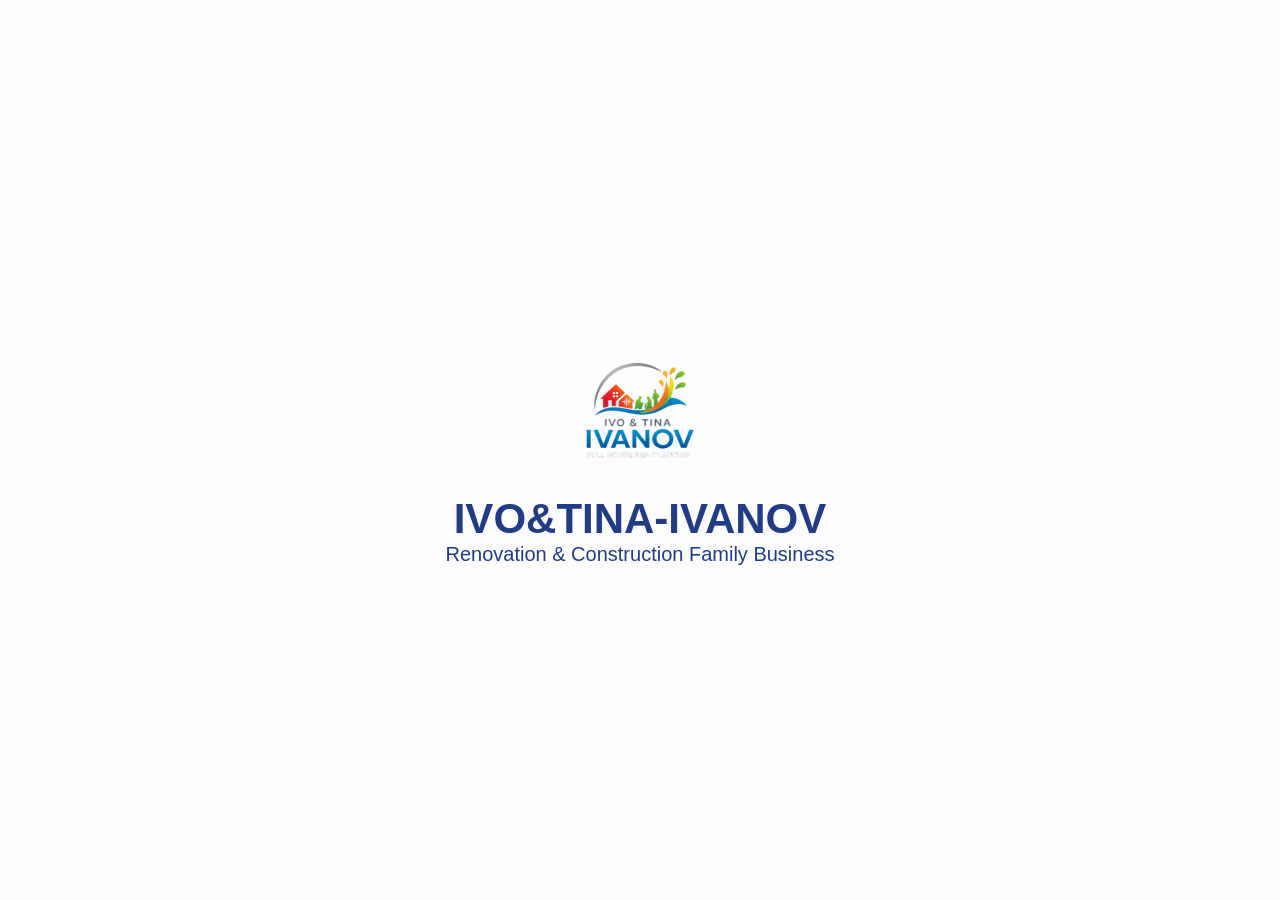
<file: index.html>
<!DOCTYPE html>
<html>
<head>
  <meta charset="UTF-8">
  <meta name="viewport" content="width=device-width", initial-scale="1.0">
  <meta name="description" content="This website belongs to IVO&TINA-IVANOV for renovation and construction">
  <meta name="author" content="Adetule Kehinde Emmanuel">

  <meta property="og:title" content="IVO&TINA-IVANOV: Renovation & Construction Family Business">
  <meta property="og:description" content="transforming spaces into beautiful environments through expert building services with top-notch construction and renovation services">
  <meta property="og:image" content="https://ivanov-frontend.vercel.app/images/IVANOV.jpeg">
  <meta property="og:image:alt" content="IVANOV description image">
  <meta property="og:url" content="https://ivanov-frontend.vercel.app">

  <meta name="twitter:title" content="IVO&TINA-IVANOV: Renovation & Construction Family Business"/>
  <meta name="twitter:description" content="transforming spaces into beautiful environments through expert building services with top-notch construction and renovation services"/>
  <meta name="twitter:image" content="https://ivanov-frontend.vercel.app/images/IVANOV.jpeg">
  <meta name="twitter:image:alt" content="IVANOV description image"/>
  <meta name="twitter:creator" content="Adetule Kehinde Emmanuel"/>
  

  <title>IVO&TINA-IVANOV: Renovation & Construction Family Business</title>
  <link rel="stylesheet" href="style.css">
  <link rel="icon" href="https://ivanov-frontend.vercel.app/images/logo.png" type="image/png">
  <link rel="preload" href="style.css" as="style">
  <link rel="preload" href="app.js" as="script">
  <link rel="prefetch" href="dashboard.html">
  <link rel="prefetch" href="about.html">
  <link rel="prefetch" href="login.html">
</head>

<body class="splash">
<img src="./images/logo.png" alt="company logo">
<h1>IVO&TINA-IVANOV</h1>
<p>Renovation & Construction Family Business</p>

<script>
  setTimeout(() => {
    if (!localStorage.getItem("user")) {
      window.location.href = "signup.html";
    } else {
      window.location.href = "login.html";
    }
  }, 2000); // 5 seconds
</script>

</body>
</html>
</file>
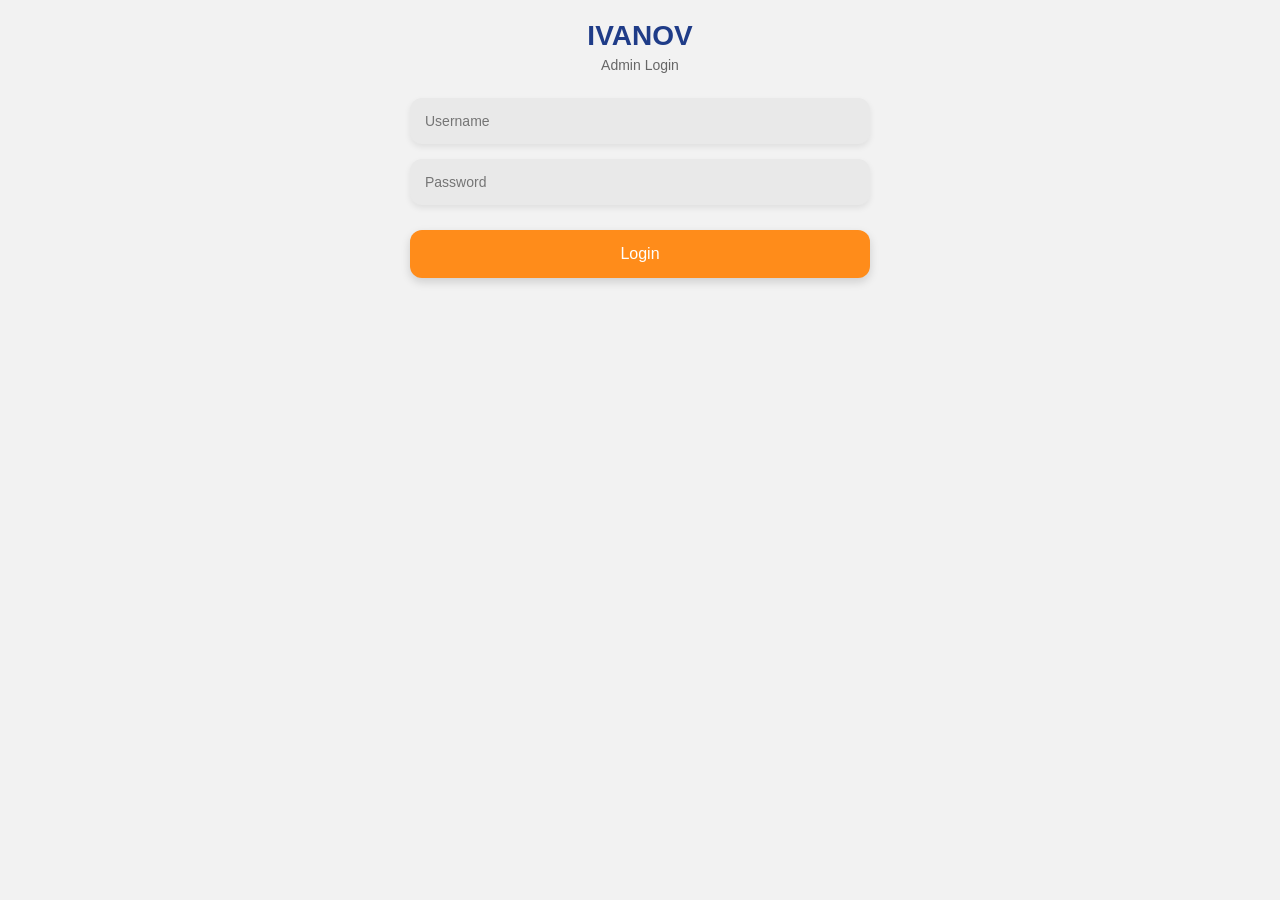
<file: admin-login.html>
<!DOCTYPE html>
<html>
<head>
  <meta charset="UTF-8">
  <meta name="viewport" content="width=device-width", initial-scale="1.0">
  <meta name="description" content="This website belongs to IVO&TINA-IVANOV for renovation and construction">
  <meta name="author" content="Adetule Kehinde">
 
  <meta property="og:title" content="IVO&TINA-IVANOV: Renovation & Construction Family Business">
  <meta property="og:description" content="transforming spaces into beautiful environments through expert building services with top-notch construction and renovation services"/>
  <meta property="og:image" content="images/IVANOV.jpeg"/>
  <meta property="og:image:alt" content="IVANOV description image"/>

  <meta name="twitter:title" content="IVO&TINA-IVANOV: Renovation & Construction Family Business"/>
  <meta name="twitter:description" content="transforming spaces into beautiful environments through expert building services with top-notch construction and renovation services"/>
  <meta name="twitter:image" content="https://ivanov-frontend.vercel.app/images/IVANOV.jpeg">
  <meta name="twitter:image:alt" content="IVANOV description image"/>
  <meta name="twitter:creator" content="Adetule Kehinde Emmanuel"/>
  <link rel="icon" href="logo.png" type="image/png">
  
  <title>Admin Login</title>
  <link rel="stylesheet" href="style.css">
</head>
<body>

<div class="container">
  <div class="logo">IVANOV</div>
  <div class="subtitle">Admin Login</div>

  <div class="input-group">
    <input type="text" id="adminUser" placeholder="Username">
  </div>

  <div class="input-group">
    <input type="password" id="adminPass" placeholder="Password">
  </div>

  <button class="btn" onclick="adminLogin()">Login</button>
</div>

<script src="admin-auth.js"></script>
</body>
</html>
</file>
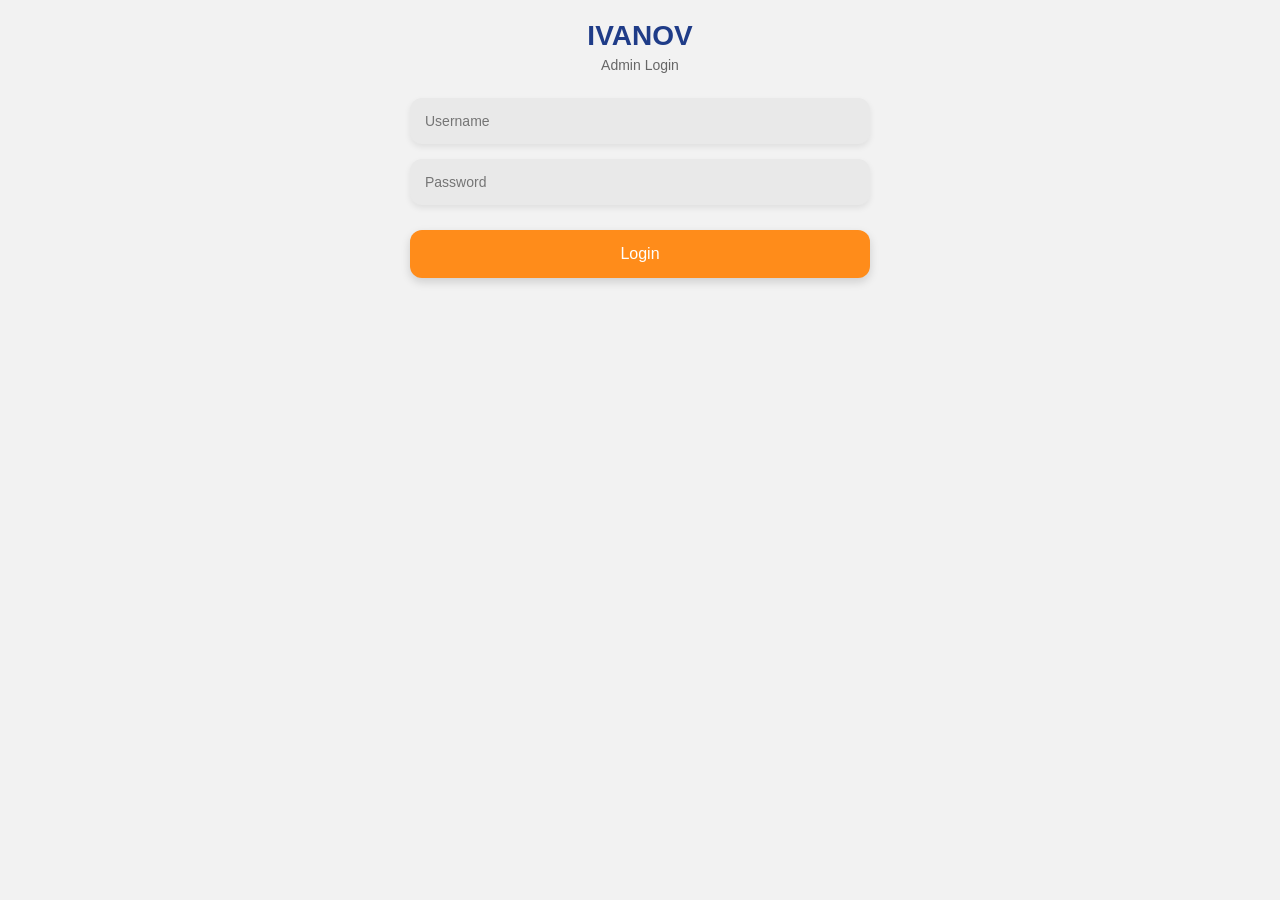
<file: admin.html>
<!DOCTYPE html>
<html>
<head>
  <meta charset="UTF-8">
  <meta name="viewport" content="width=device-width", initial-scale="1.0">
  <meta name="description" content="This website belongs to IVO&TINA-IVANOV for renovation and construction">
  <meta name="author" content="Adetule Kehinde">

  <meta property="og:title" content="IVO&TINA-IVANOV: Renovation & Construction Family Business">
  <meta property="og:description" content="transforming spaces into beautiful environments through expert building services with top-notch construction and renovation services"/>
  <meta property="og:image" content="images/IVANOV.jpeg"/>
  <meta property="og:image:alt" content="IVANOV description image"/>

  <meta name="twitter:title" content="IVO&TINA-IVANOV: Renovation & Construction Family Business"/>
  <meta name="twitter:description" content="transforming spaces into beautiful environments through expert building services with top-notch construction and renovation services"/>
  <meta name="twitter:image" content="images/IVANOV.jpeg">
  <meta name="twitter:image:alt" content="IVANOV description image"/>
  <meta name="twitter:creator" content="Adetule Kehinde Emmanuel"/>
  <link rel="icon" href="logo.png" type="image/png">
  
  <title>Admin Dashboard</title>
  <link rel="stylesheet" href="style.css">
</head>
<body class="dashboard">

<script>
const adminToken = localStorage.getItem("adminToken");

if (!adminToken) {
  window.location.href = "admin-login.html";
}

fetch('https://ivanov-project-production.up.railway.app/user-profile', {
  headers: {
    Authorization: "Bearer " + adminToken
  }
})
.then(res => res.json())
.then(data => {

  if (data.role !== "admin") {

    localStorage.removeItem("adminToken");

    window.location.href = "admin-login.html";
  }
})
.catch(() => {
  localStorage.removeItem("adminToken");
  window.location.href = "admin-login.html";
});
</script>

<h2>Admin - Service Requests</h2>

<button class="btn" onclick="adminLogout()">Logout</button>

<div class="table-container">
  <table id="requestTable">
    <thead>
      <tr>
        <th>Name</th>
        <th>Email</th>
        <th>Phone</th>
        <th>Address</th>
        <th>Budget</th>
        <th>Service</th>
      </tr>
    </thead>
    <tbody></tbody>
  </table>
</div>

<script src="admin.js"></script>
</body>
</html>
</file>
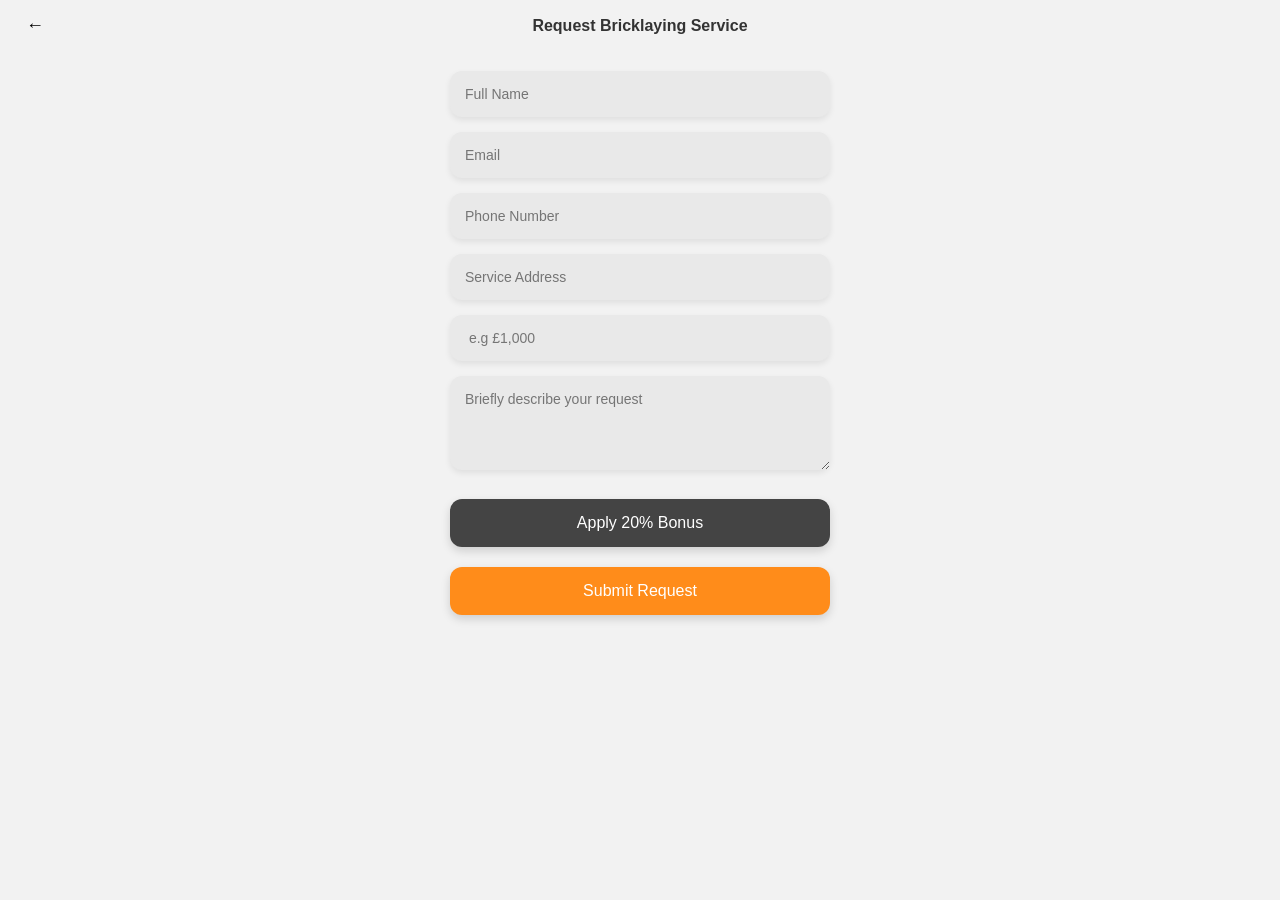
<file: bricklaying.html>
<!DOCTYPE html>
<html>
<head>
  <meta charset="UTF-8">
  <meta name="viewport" content="width=device-width, initial-scale=1.0">

  <meta name="description" content="IVANOV Renovation & Construction">
  <meta name="author" content="Adetule Kehinde">

  <title>Request Bricklaying Service</title>

  <link rel="stylesheet" href="style.css">

  <!-- Google Ads -->
  <script async src="https://pagead2.googlesyndication.com/pagead/js/adsbygoogle.js?client=ca-pub-9795859590747223"
     crossorigin="anonymous"></script>
</head>

<body class="service-page">

  <!-- TOP BAR -->
  <div class="service-nav">
    <button class="back-btn" onclick="go('dashboard.html')">←</button>
    <h3>Request Bricklaying Service</h3>
  </div>

  <!-- FORM AREA -->
  <div class="service-wrapper">

    <input type="text" id="name" placeholder="Full Name">
    <input type="email" id="email" placeholder="Email">
    <input type="text" id="phone" placeholder="Phone Number">
    <input type="text" id="address" placeholder="Service Address">
    <input type="text" id="budget" placeholder=" e.g £1,000">
    <textarea id="description" placeholder="Briefly describe your request" rows="4"></textarea>

    <!-- BONUS BUTTON -->
    <button id="bonusBtn" class="btn" onclick="applyBonus()">
      Apply 20% Bonus
    </button>
<script>
  if (localStorage.getItem("bonusUsed") === "true") {
    document.getElementById("bonusBtn").disabled = true;
  }
</script>


    <!-- SUBMIT -->
    <button id="submitBtn" class="btn" onclick="submitRequest('Bricklaying',event)">
  Submit Request
</button>

    <!-- ADS -->
    <div class="ad-container">
      <ins class="adsbygoogle"
           style="display:block"
           data-ad-client="ca-pub-9795859590747223"
           data-ad-slot="1644034594"
           data-ad-format="auto"
           data-full-width-responsive="true"></ins>
    </div>

  </div>

  <script>
    (adsbygoogle = window.adsbygoogle || []).push({});
  </script>

  <script src="app.js"></script>
</body>
</html>
</file>
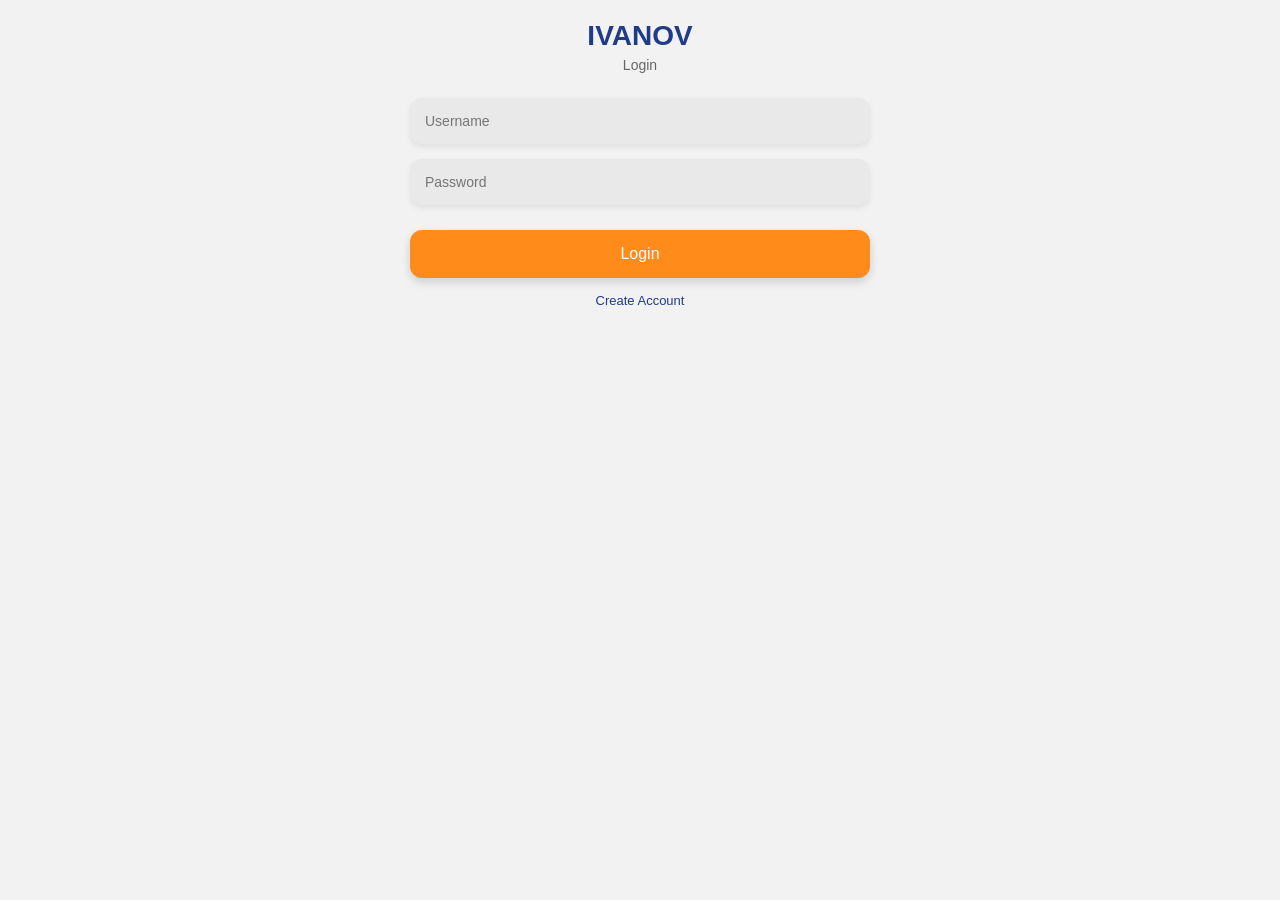
<file: dashboard.html>
<!DOCTYPE html>
<html>
<head>
  <meta charset="UTF-8">
  <meta name="viewport" content="width=device-width, initial-scale=1.0">
  <meta name="description" content="This website belongs to IVO&TINA-IVANOV for renovation and construction">
  <meta name="author" content="Adetule Kehinde">
  
  <meta property="og:title" content="IVO&TINA-IVANOV: Renovation & Construction Family Business">
  <meta property="og:description" content="transforming spaces into beautiful environments through expert building services with top-notch construction and renovation services"/>
  <meta property="og:image" content="https://ivanov-frontend.vercel.app/images/IVANOV.jpeg"/>
  <meta property="og:image:alt" content="IVANOV description image"/>

  <meta name="twitter:title" content="IVO&TINA-IVANOV: Renovation & Construction Family Business"/>
  <meta name="twitter:description" content="transforming spaces into beautiful environments through expert building services with top-notch construction and renovation services"/>
  <meta name="twitter:image" content="https://ivanov-frontend.vercel.app/images/IVANOV.jpeg">
  <meta name="twitter:image:alt" content="IVANOV description image"/>
  <meta name="twitter:creator" content="Adetule Kehinde Emmanuel"/>
  <link rel="icon" href="logo.png" type="image/png">
  
  <title>Dashboard</title>
  <link rel="preconnect" href="https://ivanov-project-production.up.railway.app">
  <link rel="stylesheet" href="style.css">
<link href="https://fonts.googleapis.com/css2?family=Poppins:wght@300;400;600&display=swap" rel="stylesheet">
  <!-- Font Awesome -->
  <link rel="stylesheet" href="https://cdnjs.cloudflare.com/ajax/libs/font-awesome/6.5.0/css/all.min.css">
</head>

<body class="dashboard">

<div class="nav">
  <span>Welcome</span>
  <div>
    <a href="about.html">About</a>
    <a onclick="logout()">Logout</a>
  </div>
</div>

<h2>IVANOV Services</h2>
<div class="dashboard-content">
<div class="grid">
  <div class="card" onclick="go('flooring.html')"><i class="fa-solid fa-layer-group"></i><p>Flooring</p></div>
  <div class="card" onclick="go('painting.html')"><i class="fa-solid fa-paint-roller"></i><p>Painting</p></div>
  <div class="card" onclick="go('house_extension.html')"><i class="fa-solid fa-house"></i><p>House Extension</p></div>
  <div class="card" onclick="go('electricity.html')"><i class="fa-solid fa-bolt"></i><p>Electricity</p></div>
  <div class="card" onclick="go('plumbing.html')"><i class="fa-solid fa-faucet"></i><p>Plumbing</p></div>
  <div class="card" onclick="go('roofing.html')"><i class="fa-solid fa-house-chimney"></i><p>Roofing</p></div>
  <div class="card" onclick="go('kitchen_bathroom.html')"><i class="fa-solid fa-sink"></i><p>Kitchen/Bathroom</p></div>
  <div class="card" onclick="go('bricklaying.html')"><i class="fa-solid fa-trowel-bricks"></i><p>Bricklaying</p></div>
  <div class="card" onclick="go('about.html')"><i class="fa-solid fa-circle-info"></i><p>About</p></div>
</div>

<div class="intro">
  <h2>IVO&TINA FULL HOUSE RENOVATIONS MANCHESTER</h2>

  <p>
    Via our app, you can make a renovation request, we would receive it and you'll receive a call in the next 4–8 hours.
    Our service covers all cities around Manchester, London, Birmingham, Liverpool and all around UK.
  </p>

  <a href="https://www.flickr.com/photos/203053607@N02/" target="_blank" class="reviews-link">
    SEE REVIEWS
  </a>
</div>

<div class="slider">
  <div class="slide-track">
    
    <img src="images/image1.jpeg">
    <img src="images/image2.jpeg">
    <img src="images/image3.jpeg">
    <img src="images/image4.jpeg">
    <img src="images/image5.jpeg">
    <img src="images/image6.jpeg">
    <img src="images/image7.jpeg">
    <img src="images/image8.jpeg">
    <img src="images/image9.jpeg">
    <img src="images/image10.jpeg">
    <img src="images/image11.jpeg">
    <img src="images/image12.jpeg">
    <img src="images/image13.jpeg">
    <img src="images/image14.jpeg">
    <img src="images/image15.jpeg">
    <img src="images/image16.jpeg">
    <img src="images/image17.jpeg">
    <img src="images/image18.jpeg">
    <img src="images/image19.jpeg">
    <img src="images/image20.jpeg">
    <img src="images/image21.jpeg">
    <img src="images/image22.jpeg">
    <img src="images/image23.jpeg">
    <img src="images/image1.jpeg">
    <img src="images/image2.jpeg">
    <img src="images/image3.jpeg">
    <img src="images/image4.jpeg">
    <img src="images/image5.jpeg">
    <img src="images/image6.jpeg">
    <img src="images/image7.jpeg">
    <img src="images/image8.jpeg">
    <img src="images/image9.jpeg">
    <img src="images/image10.jpeg">
    <img src="images/image11.jpeg">
    <img src="images/image12.jpeg">
    <img src="images/image13.jpeg">
    <img src="images/image14.jpeg">
    <img src="images/image15.jpeg">
    <img src="images/image16.jpeg">
    <img src="images/image17.jpeg">
    <img src="images/image18.jpeg">
    <img src="images/image19.jpeg">
    <img src="images/image20.jpeg">
    <img src="images/image21.jpeg">
    <img src="images/image22.jpeg">
    <img src="images/image23.jpeg">
    <img src="images/image1.jpeg">
    <img src="images/image2.jpeg">
    <img src="images/image3.jpeg">
    <img src="images/image4.jpeg">
    <img src="images/image5.jpeg">
    <img src="images/image6.jpeg">
    <img src="images/image7.jpeg">
    <img src="images/image8.jpeg">
    <img src="images/image9.jpeg">
    <img src="images/image10.jpeg">
  </div>
</div>

<div class="courtesy">
  <p>Courtesy:</p>
  <a href="mailto:lightwebglobalassembly@gmail.com" class="courtesy-btn">
    Lightweb Global
  </a>
</div>

<script src="app.js"></script>

<script>
  const token = localStorage.getItem("token");

  if (!token) {
    window.location.href = "login.html";
  }
</script>
</body>
</html>
</file>
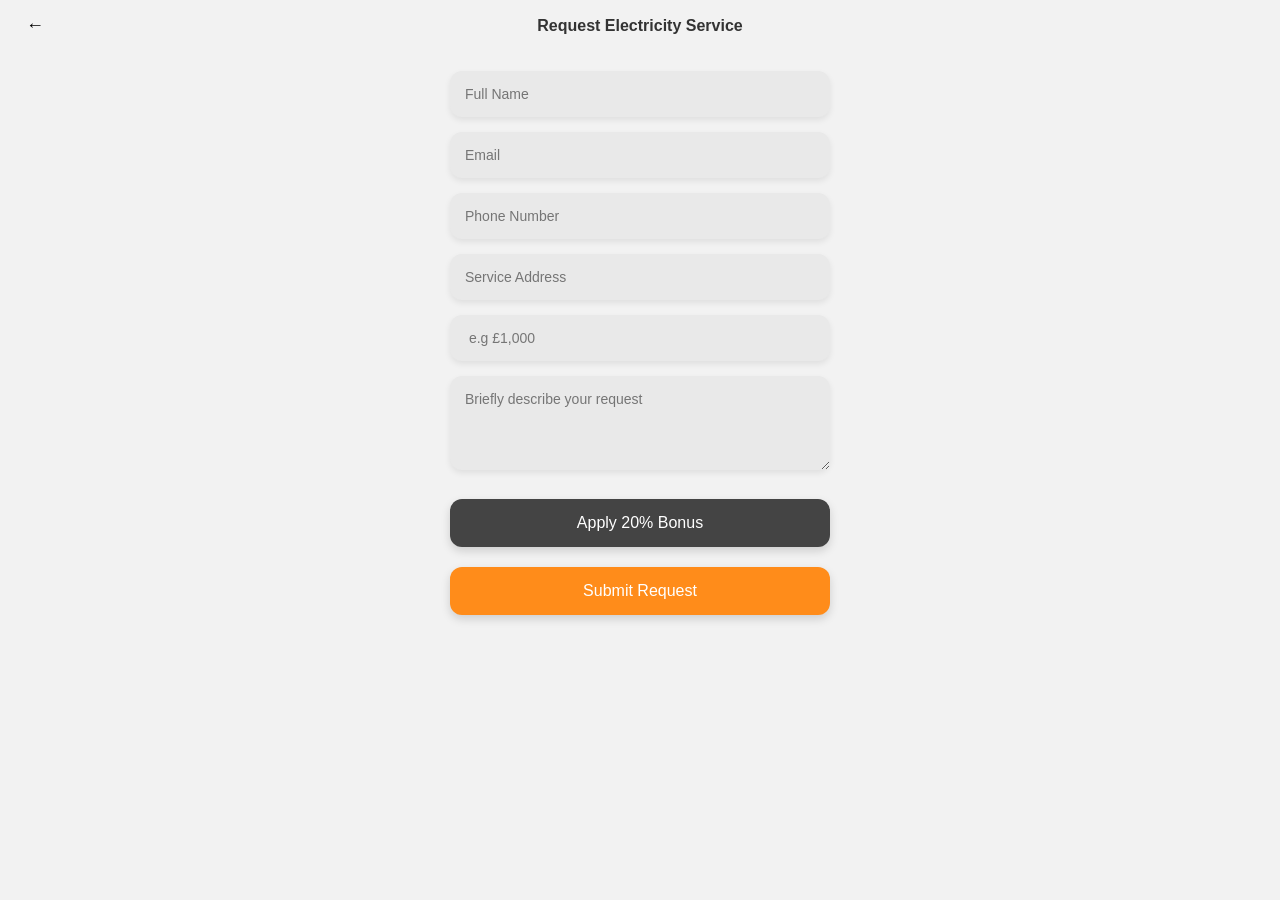
<file: electricity.html>
<!DOCTYPE html>
<html>
<head>
  <meta charset="UTF-8">
  <meta name="viewport" content="width=device-width, initial-scale=1.0">
  <meta property="og:title" content="IVO&TINA-IVANOV: Renovation & Construction Family Business">
  <meta property="og:description" content="transforming spaces into beautiful environments through expert building services with top-notch construction and renovation services"/>
  <meta property="og:image" content="https://ivanov-frontend.vercel.app/images/IVANOV.jpeg"/>
  <meta property="og:image:alt" content="IVANOV description image"/>
  <meta name="description" content="IVANOV Renovation & Construction">
  <meta name="author" content="Adetule Kehinde">

  <title>Request Electricity Service</title>
  <link rel="icon" href="https://ivanov-frontend.vercel.app/images/logo.png" type="image/png">
  <link rel="stylesheet" href="style.css">
  <link rel="preconnect" href="https://ivanov-project-production.up.railway.app">
  <!-- Google Ads -->
  <script async src="https://pagead2.googlesyndication.com/pagead/js/adsbygoogle.js?client=ca-pub-9795859590747223"
     crossorigin="anonymous"></script>
</head>

<body class="service-page">

  <!-- TOP BAR -->
  <div class="service-nav">
    <button class="back-btn" onclick="go('dashboard.html')">←</button>
    <h3>Request Electricity Service</h3>
  </div>

  <!-- FORM AREA -->
  <div class="service-wrapper">

    <input type="text" id="name" placeholder="Full Name">
    <input type="email" id="email" placeholder="Email">
    <input type="text" id="phone" placeholder="Phone Number">
    <input type="text" id="address" placeholder="Service Address">
    <input type="text" id="budget" placeholder=" e.g £1,000">
    <textarea id="description" placeholder="Briefly describe your request" rows="4"></textarea>

    <!-- BONUS BUTTON -->
    <button id="bonusBtn" class="btn" onclick="applyBonus()">
      Apply 20% Bonus
    </button>
<script>
  if (localStorage.getItem("bonusUsed") === "true") {
    document.getElementById("bonusBtn").disabled = true;
  }
</script>


    <!-- SUBMIT -->
    <button id="submitBtn" class="btn" onclick="submitRequest('Electricity', event)">
  Submit Request
</button>

    <!-- ADS -->
    <div class="ad-container">
      <ins class="adsbygoogle"
           style="display:block"
           data-ad-client="ca-pub-9795859590747223"
           data-ad-slot="1644034594"
           data-ad-format="auto"
           data-full-width-responsive="true"></ins>
    </div>

  </div>

  <script>
    (adsbygoogle = window.adsbygoogle || []).push({});
  </script>

  <script src="app.js"></script>
</body>
</html>
</file>
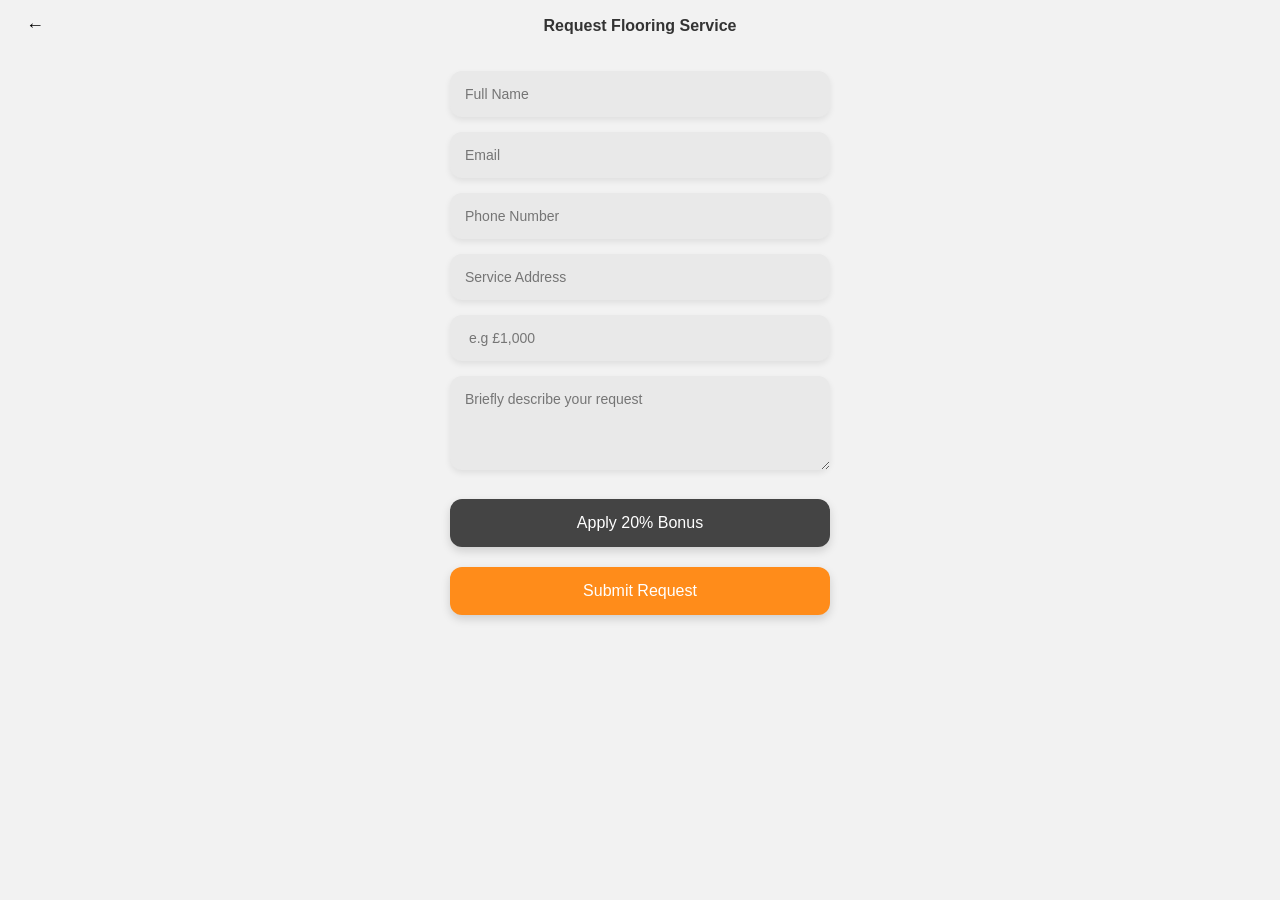
<file: flooring.html>
<!DOCTYPE html>
<html>
<head>
  <meta charset="UTF-8">
  <meta name="viewport" content="width=device-width, initial-scale=1.0">
  <meta property="og:title" content="IVO&TINA-IVANOV: Renovation & Construction Family Business">
  <meta property="og:description" content="transforming spaces into beautiful environments through expert building services with top-notch construction and renovation services"/>
  <meta property="og:image" content="https://ivanov-frontend.vercel.app/images/IVANOV.jpeg"/>
  <meta property="og:image:alt" content="IVANOV description image"/>
  <meta name="description" content="IVANOV Renovation & Construction">
  <meta name="author" content="Adetule Kehinde">

  <title>Request Flooring Service</title>
  <link rel="icon" href="https://ivanov-frontend.vercel.app/images/logo.png" type="image/png">
  <link rel="stylesheet" href="style.css">
  <link rel="preconnect" href="https://ivanov-project-production.up.railway.app">
  <!-- Google Ads -->
  <script async src="https://pagead2.googlesyndication.com/pagead/js/adsbygoogle.js?client=ca-pub-9795859590747223"
     crossorigin="anonymous"></script>
</head>

<body class="service-page">

  <!-- TOP BAR -->
  <div class="service-nav">
    <button class="back-btn" onclick="go('dashboard.html')">←</button>
    <h3>Request Flooring Service</h3>
  </div>

  <!-- FORM AREA -->
  <div class="service-wrapper">

    <input type="text" id="name" placeholder="Full Name">
    <input type="email" id="email" placeholder="Email">
    <input type="text" id="phone" placeholder="Phone Number">
    <input type="text" id="address" placeholder="Service Address">
    <input type="text" id="budget" placeholder=" e.g £1,000">
    <textarea id="description" placeholder="Briefly describe your request" rows="4"></textarea>

    <!-- BONUS BUTTON -->
    <button id="bonusBtn" class="btn" onclick="applyBonus()">
      Apply 20% Bonus
    </button>
<script>
  if (localStorage.getItem("bonusUsed") === "true") {
    document.getElementById("bonusBtn").disabled = true;
  }
</script>


    <!-- SUBMIT -->
    <button id="submitBtn" class="btn" onclick="submitRequest('Flooring', event)">
  Submit Request
</button>

    <!-- ADS -->
    <div class="ad-container">
      <ins class="adsbygoogle"
           style="display:block"
           data-ad-client="ca-pub-9795859590747223"
           data-ad-slot="1644034594"
           data-ad-format="auto"
           data-full-width-responsive="true"></ins>
    </div>

  </div>

  <script>
    (adsbygoogle = window.adsbygoogle || []).push({});
  </script>

  <script src="app.js"></script>
</body>
</html>
</file>
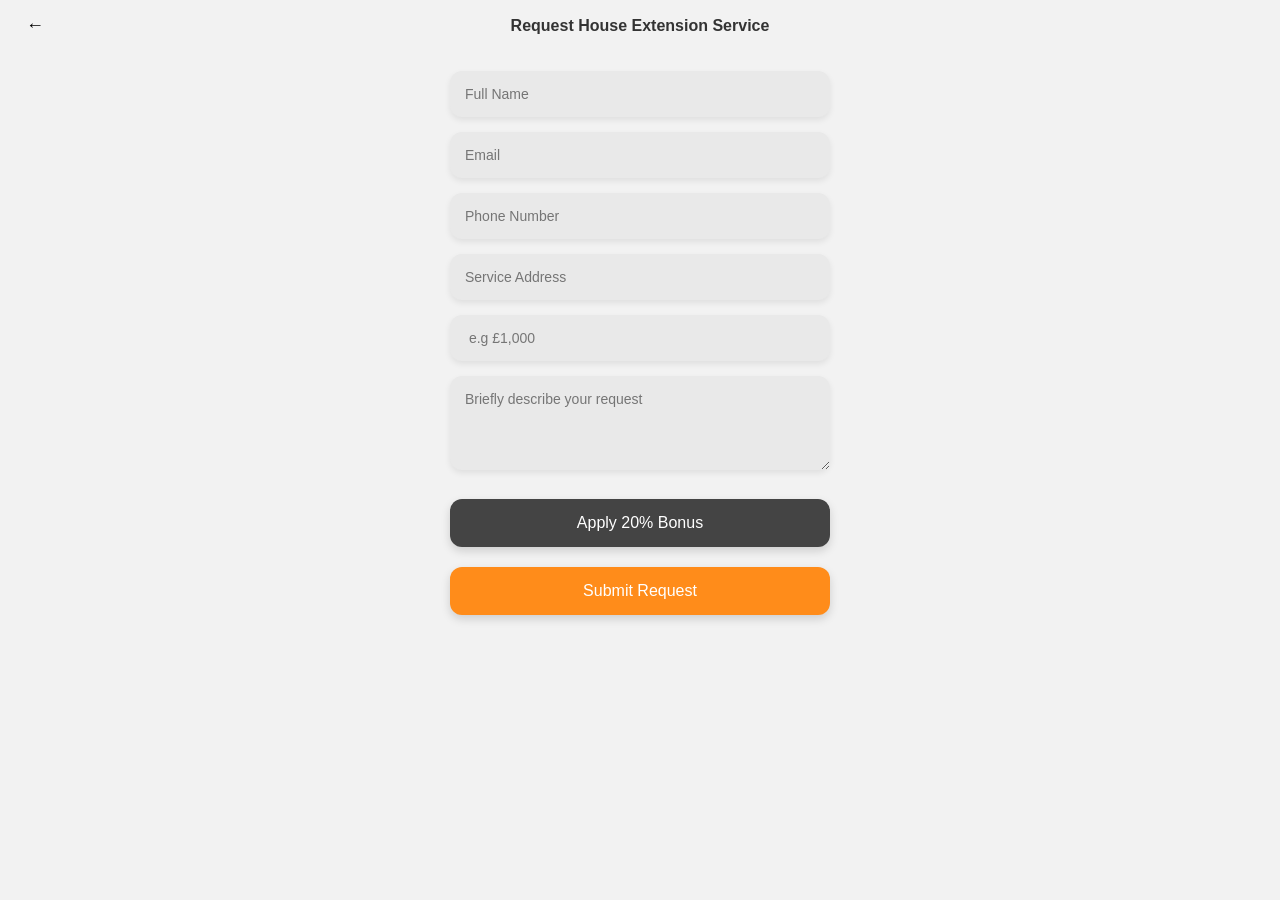
<file: house_extension.html>
<!DOCTYPE html>
<html>
<head>
  <meta charset="UTF-8">
  <meta name="viewport" content="width=device-width, initial-scale=1.0">
  <meta name="description" content="IVANOV Renovation & Construction">
  <meta name="author" content="Adetule Kehinde">
  
  <meta property="og:title" content="IVO&TINA-IVANOV: Renovation & Construction Family Business">
  <meta property="og:description" content="transforming spaces into beautiful environments through expert building services with top-notch construction and renovation services"/>
  <meta property="og:image" content="https://ivanov-frontend.vercel.app/images/IVANOV.jpeg"/>
  <meta property="og:image:alt" content="IVANOV description image"/>

  

  <title>Request Plumbing Service</title>
  <link rel="icon" href="https://ivanov-frontend.vercel.app/images/logo.png" type="image/png">
  <link rel="stylesheet" href="style.css">
  <link rel="preconnect" href="https://ivanov-project-production.up.railway.app">

  <!-- Google Ads -->
  <script async src="https://pagead2.googlesyndication.com/pagead/js/adsbygoogle.js?client=ca-pub-9795859590747223"
     crossorigin="anonymous"></script>
</head>

<body class="service-page">

  <!-- TOP BAR -->
  <div class="service-nav">
    <button class="back-btn" onclick="go('dashboard.html')">←</button>
    <h3>Request House Extension Service</h3>
  </div>

  <!-- FORM AREA -->
  <div class="service-wrapper">

    <input type="text" id="name" placeholder="Full Name">
    <input type="email" id="email" placeholder="Email">
    <input type="text" id="phone" placeholder="Phone Number">
    <input type="text" id="address" placeholder="Service Address">
    <input type="text" id="budget" placeholder=" e.g £1,000">
    <textarea id="description" placeholder="Briefly describe your request" rows="4"></textarea>

    <!-- BONUS BUTTON -->
    <button id="bonusBtn" class="btn" onclick="applyBonus()">
      Apply 20% Bonus
    </button>
<script>
  if (localStorage.getItem("bonusUsed") === "true") {
    document.getElementById("bonusBtn").disabled = true;
  }
</script>



    <!-- SUBMIT -->
    <button id="submitBtn" class="btn" onclick="submitRequest('house_extension', event)">
  Submit Request
</button>

    <!-- ADS -->
    <div class="ad-container">
      <ins class="adsbygoogle"
           style="display:block"
           data-ad-client="ca-pub-9795859590747223"
           data-ad-slot="1644034594"
           data-ad-format="auto"
           data-full-width-responsive="true"></ins>
    </div>

  </div>

  <script>
    (adsbygoogle = window.adsbygoogle || []).push({});
  </script>

  <script src="app.js"></script>
</body>
</html>
</file>
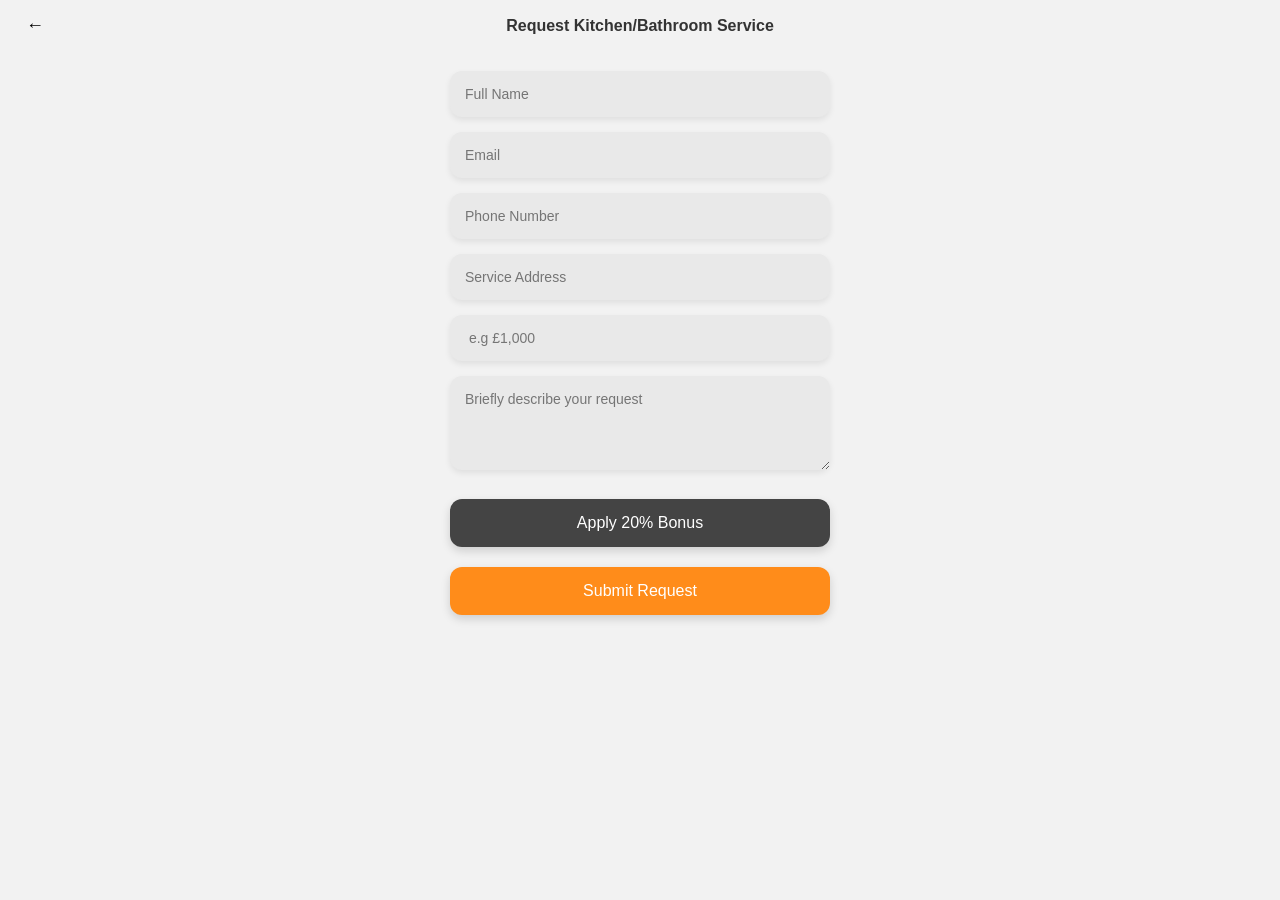
<file: kitchen_bathroom.html>
<!DOCTYPE html>
<html>
<head>
  <meta charset="UTF-8">
  <meta name="viewport" content="width=device-width, initial-scale=1.0">
  <meta property="og:title" content="IVO&TINA-IVANOV: Renovation & Construction Family Business">
  <meta property="og:description" content="transforming spaces into beautiful environments through expert building services with top-notch construction and renovation services"/>
  <meta property="og:image" content="https://ivanov-frontend.vercel.app/images/IVANOV.jpeg"/>
  <meta property="og:image:alt" content="IVANOV description image"/>

  <meta name="description" content="IVANOV Renovation & Construction">
  <meta name="author" content="Adetule Kehinde">

  <title>Request Kitchen/Bathroom Service</title>
  
  <link rel="stylesheet" href="style.css">
  <link rel="preconnect" href="https://ivanov-project-production.up.railway.app">
  <script async src="https://pagead2.googlesyndication.com/pagead/js/adsbygoogle.js?client=ca-pub-9795859590747223"
     crossorigin="anonymous"></script>
</head>

<body class="service-page">

  <!-- TOP BAR -->
  <div class="service-nav">
    <button class="back-btn" onclick="go('dashboard.html')">←</button>
    <h3>Request Kitchen/Bathroom Service</h3>
  </div>

  <!-- FORM AREA -->
  <div class="service-wrapper">

    <input type="text" id="name" placeholder="Full Name">
    <input type="email" id="email" placeholder="Email">
    <input type="text" id="phone" placeholder="Phone Number">
    <input type="text" id="address" placeholder="Service Address">
    <input type="text" id="budget" placeholder=" e.g £1,000">
    <textarea id="description" placeholder="Briefly describe your request" rows="4"></textarea>

    <!-- BONUS BUTTON -->
    <button id="bonusBtn" class="btn" onclick="applyBonus()">
      Apply 20% Bonus
    </button>
<script>
  if (localStorage.getItem("bonusUsed") === "true") {
    document.getElementById("bonusBtn").disabled = true;
  }
</script>


    <!-- SUBMIT -->
    <button id="submitBtn" class="btn" onclick="submitRequest('kitchen_bathroom', event)">
  Submit Request
</button>

    <!-- ADS -->
    <div class="ad-container">
      <ins class="adsbygoogle"
           style="display:block"
           data-ad-client="ca-pub-9795859590747223"
           data-ad-slot="1644034594"
           data-ad-format="auto"
           data-full-width-responsive="true"></ins>
    </div>

  </div>

  <script>
    (adsbygoogle = window.adsbygoogle || []).push({});
  </script>

  <script src="app.js"></script>
</body>
</html>
</file>
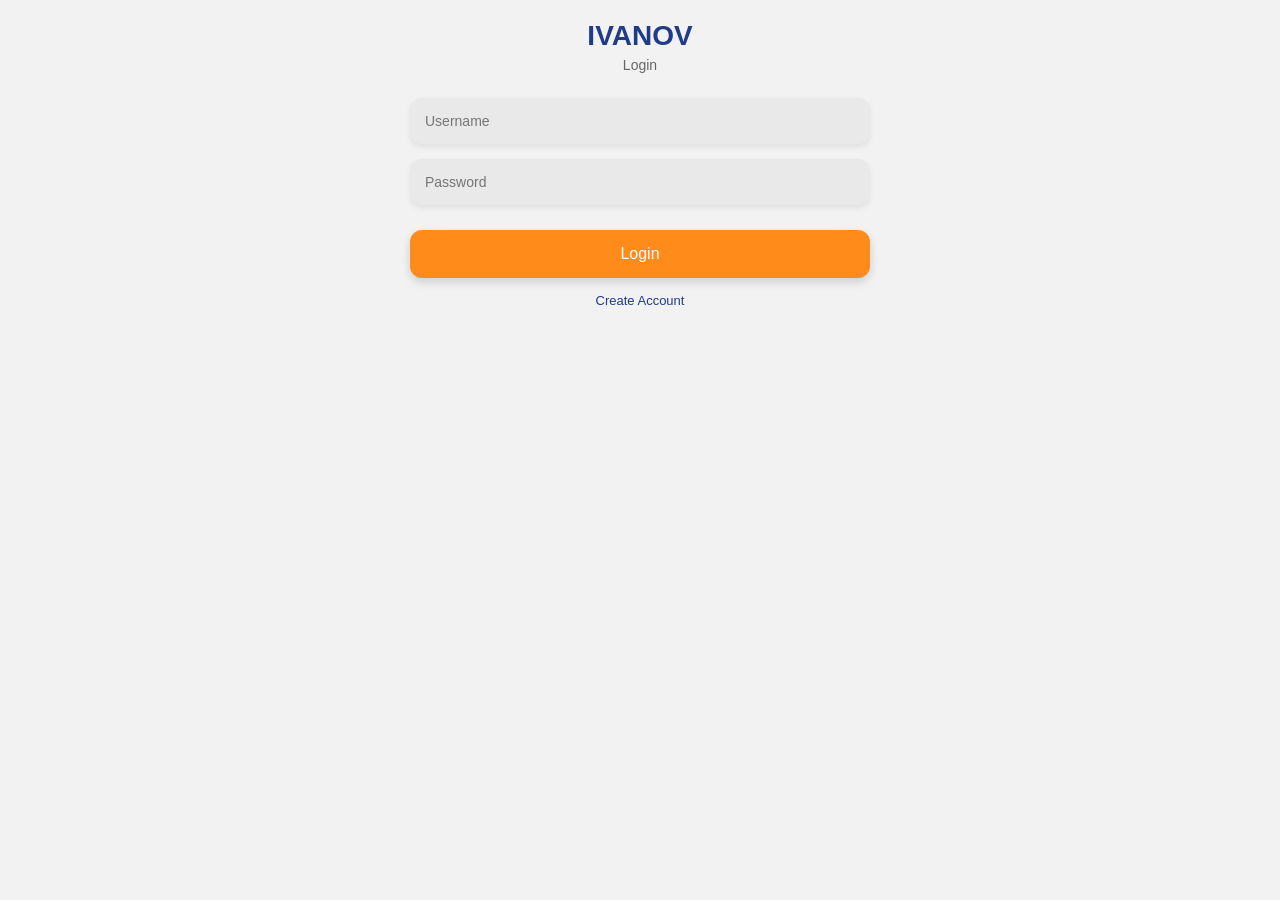
<file: login.html>
<!DOCTYPE html>
<html>
<head>
  <meta charset="UTF-8">
  <meta name="viewport" content="width=device-width", initial-scale="1.0">
  <meta name="description" content="This website belongs to IVO&TINA-IVANOV for renovation and construction">
  <meta name="author" content="Adetule Kehinde">
  
  <meta property="og:title" content="IVO&TINA-IVANOV: Renovation & Construction Family Business">
  <meta property="og:description" content="transforming spaces into beautiful environments through expert building services with top-notch construction and renovation services"/>
  <meta property="og:image" content="https://ivanov-frontend.vercel.app/images/IVANOV.jpeg"/>
  <meta property="og:image:alt" content="IVANOV description image"/>

  <meta name="twitter:title" content="IVO&TINA-IVANOV: Renovation & Construction Family Business"/>
  <meta name="twitter:description" content="transforming spaces into beautiful environments through expert building services with top-notch construction and renovation services"/>
  <meta name="twitter:image" content="https://ivanov-frontend.vercel.app/images/IVANOV.jpeg">
  <meta name="twitter:image:alt" content="IVANOV description image"/>
  <meta name="twitter:creator" content="Adetule Kehinde Emmanuel"/>
  <link rel="icon" href="logo.png" type="image/png">
  
  <title>Login</title>
  <link rel="stylesheet" href="style.css">
  <link rel="icon" href="https://ivanov-frontend.vercel.app/images/logo.png" type="image/png">
</head>
<body>

<div class="container">
  <div class="logo">IVANOV</div>
  <div class="subtitle">Login</div>

  <input type="text" id="username" placeholder="Username">
  <input type="password" id="password" placeholder="Password">

  <button class="btn" onclick="login()">Login</button>

  <p onclick="goSignup()">Create Account</p>
</div>

<script src="app.js"></script>
</body>
</html>
</file>
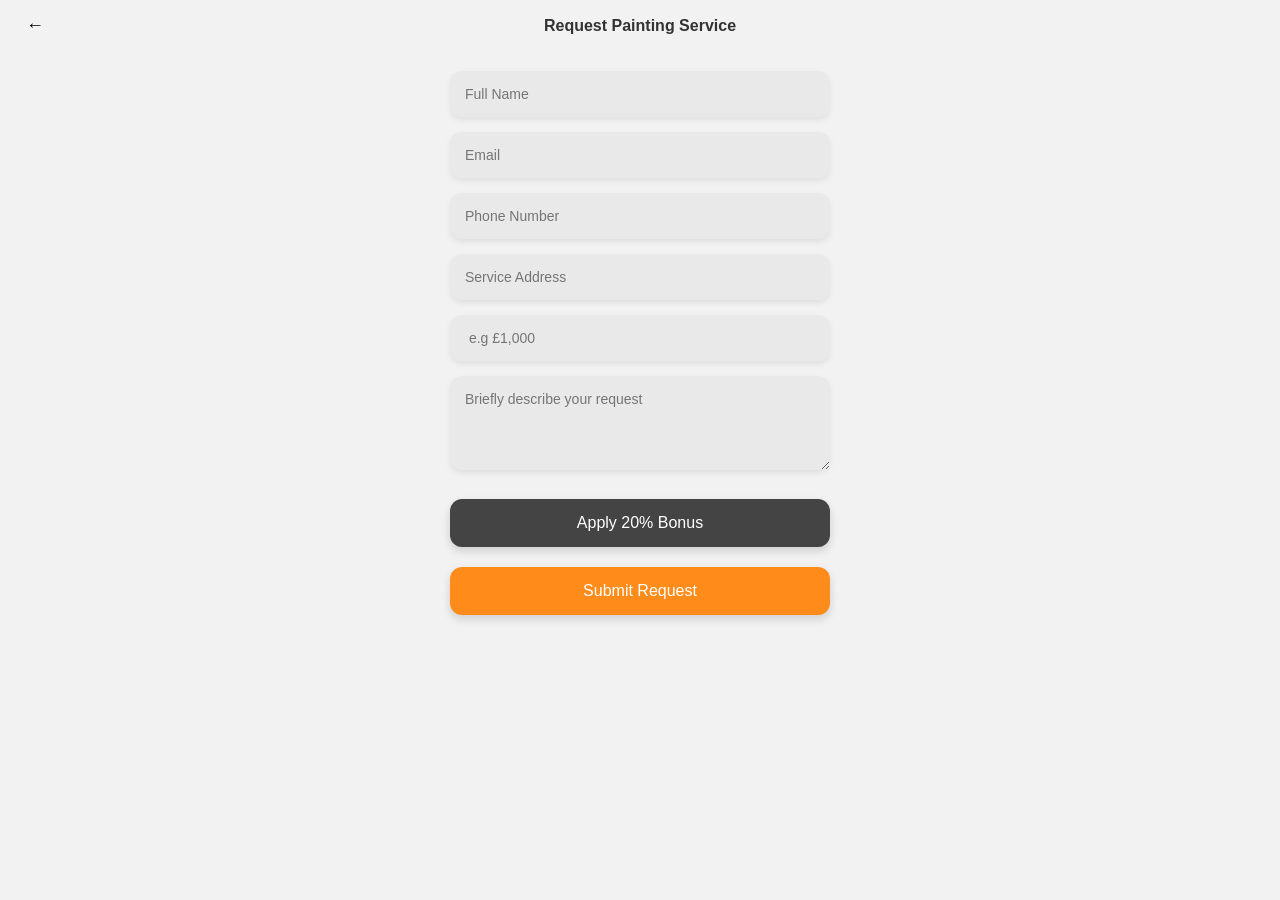
<file: painting.html>
<!DOCTYPE html>
<html>
<head>
  <meta charset="UTF-8">
  <meta name="viewport" content="width=device-width, initial-scale=1.0">
  <meta property="og:title" content="IVO&TINA-IVANOV: Renovation & Construction Family Business">
  <meta property="og:description" content="transforming spaces into beautiful environments through expert building services with top-notch construction and renovation services"/>
  <meta property="og:image" content="https://ivanov-frontend.vercel.app/images/IVANOV.jpeg"/>
  <meta property="og:image:alt" content="IVANOV description image"/>

  <meta name="description" content="IVANOV Renovation & Construction">
  <meta name="author" content="Adetule Kehinde">

  <title>Request Painting Service</title>

  <link rel="stylesheet" href="style.css">
  <link rel="preconnect" href="https://ivanov-project-production.up.railway.app">
  <!-- Google Ads -->
  <script async src="https://pagead2.googlesyndication.com/pagead/js/adsbygoogle.js?client=ca-pub-9795859590747223"
     crossorigin="anonymous"></script>
</head>

<body class="service-page">

  <!-- TOP BAR -->
  <div class="service-nav">
    <button class="back-btn" onclick="go('dashboard.html')">←</button>
    <h3>Request Painting Service</h3>
  </div>

  <!-- FORM AREA -->
  <div class="service-wrapper">

    <input type="text" id="name" placeholder="Full Name">
    <input type="email" id="email" placeholder="Email">
    <input type="text" id="phone" placeholder="Phone Number">
    <input type="text" id="address" placeholder="Service Address">
    <input type="text" id="budget" placeholder=" e.g £1,000">
    <textarea id="description" placeholder="Briefly describe your request" rows="4"></textarea>
    <!-- BONUS BUTTON -->
    <button id="bonusBtn" class="btn" onclick="applyBonus()">
      Apply 20% Bonus
    </button>
<script>
  if (localStorage.getItem("bonusUsed") === "true") {
    document.getElementById("bonusBtn").disabled = true;
  }
</script>



    <!-- SUBMIT -->
    <button id="submitBtn" class="btn" onclick="submitRequest('Painting', event)">
  Submit Request
</button>

    <!-- ADS -->
    <div class="ad-container">
      <ins class="adsbygoogle"
           style="display:block"
           data-ad-client="ca-pub-9795859590747223"
           data-ad-slot="1644034594"
           data-ad-format="auto"
           data-full-width-responsive="true"></ins>
    </div>

  </div>

  <script>
    (adsbygoogle = window.adsbygoogle || []).push({});
  </script>

  <script src="app.js"></script>
</body>
</html>
</file>
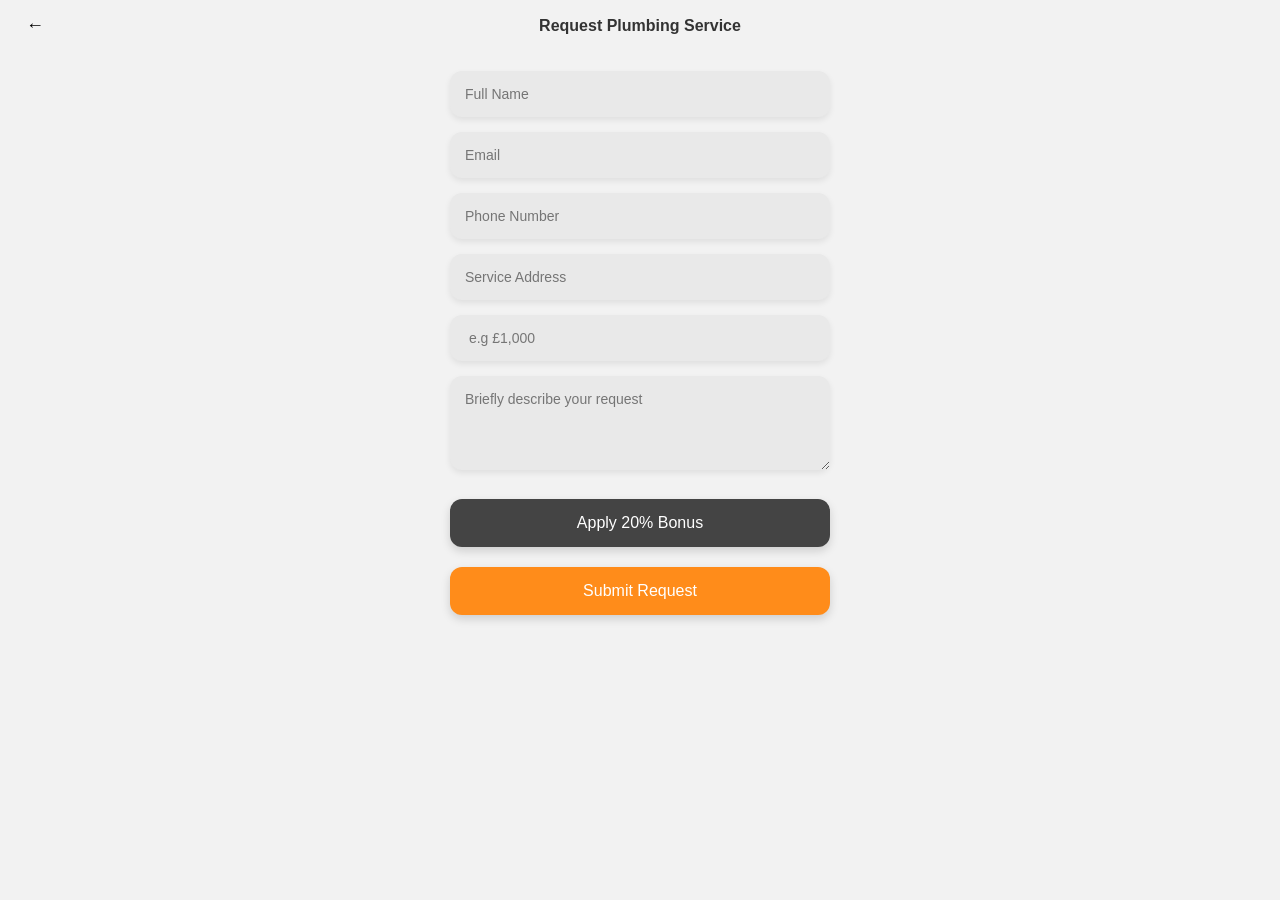
<file: plumbing.html>
<!DOCTYPE html>
<html>
<head>
  <meta charset="UTF-8">
  <meta name="viewport" content="width=device-width, initial-scale=1.0">

  <meta name="description" content="IVANOV Renovation & Construction">
  <meta name="author" content="Adetule Kehinde">

  <title>Request Plumbing Service</title>

  <link rel="stylesheet" href="style.css">
  <link rel="preconnect" href="https://ivanov-project-production.up.railway.app">
  <!-- Google Ads -->
  <script async src="https://pagead2.googlesyndication.com/pagead/js/adsbygoogle.js?client=ca-pub-9795859590747223"
     crossorigin="anonymous"></script>
</head>

<body class="service-page">

  <!-- TOP BAR -->
  <div class="service-nav">
    <button class="back-btn" onclick="go('dashboard.html')">←</button>
    <h3>Request Plumbing Service</h3>
  </div>

  <!-- FORM AREA -->
  <div class="service-wrapper">

    <input type="text" id="name" placeholder="Full Name">
    <input type="email" id="email" placeholder="Email">
    <input type="text" id="phone" placeholder="Phone Number">
    <input type="text" id="address" placeholder="Service Address">
    <input type="text" id="budget" placeholder=" e.g £1,000">
    <textarea id="description" placeholder="Briefly describe your request" rows="4"></textarea>

    <!-- BONUS BUTTON -->
    <button id="bonusBtn" class="btn" onclick="applyBonus()">
      Apply 20% Bonus
    </button>

    <!-- SUBMIT -->
    <button id="submitBtn" class="btn" onclick="submitRequest('Plumbing', event)">
  Submit Request
</button>
<script>
  if (localStorage.getItem("bonusUsed") === "true") {
    document.getElementById("bonusBtn").disabled = true;
  }
</script>



    <!-- ADS -->
    <div class="ad-container">
      <ins class="adsbygoogle"
           style="display:block"
           data-ad-client="ca-pub-9795859590747223"
           data-ad-slot="1644034594"
           data-ad-format="auto"
           data-full-width-responsive="true"></ins>
    </div>

  </div>

  <script>
    (adsbygoogle = window.adsbygoogle || []).push({});
  </script>

  <script src="app.js"></script>
</body>
</html>
</file>
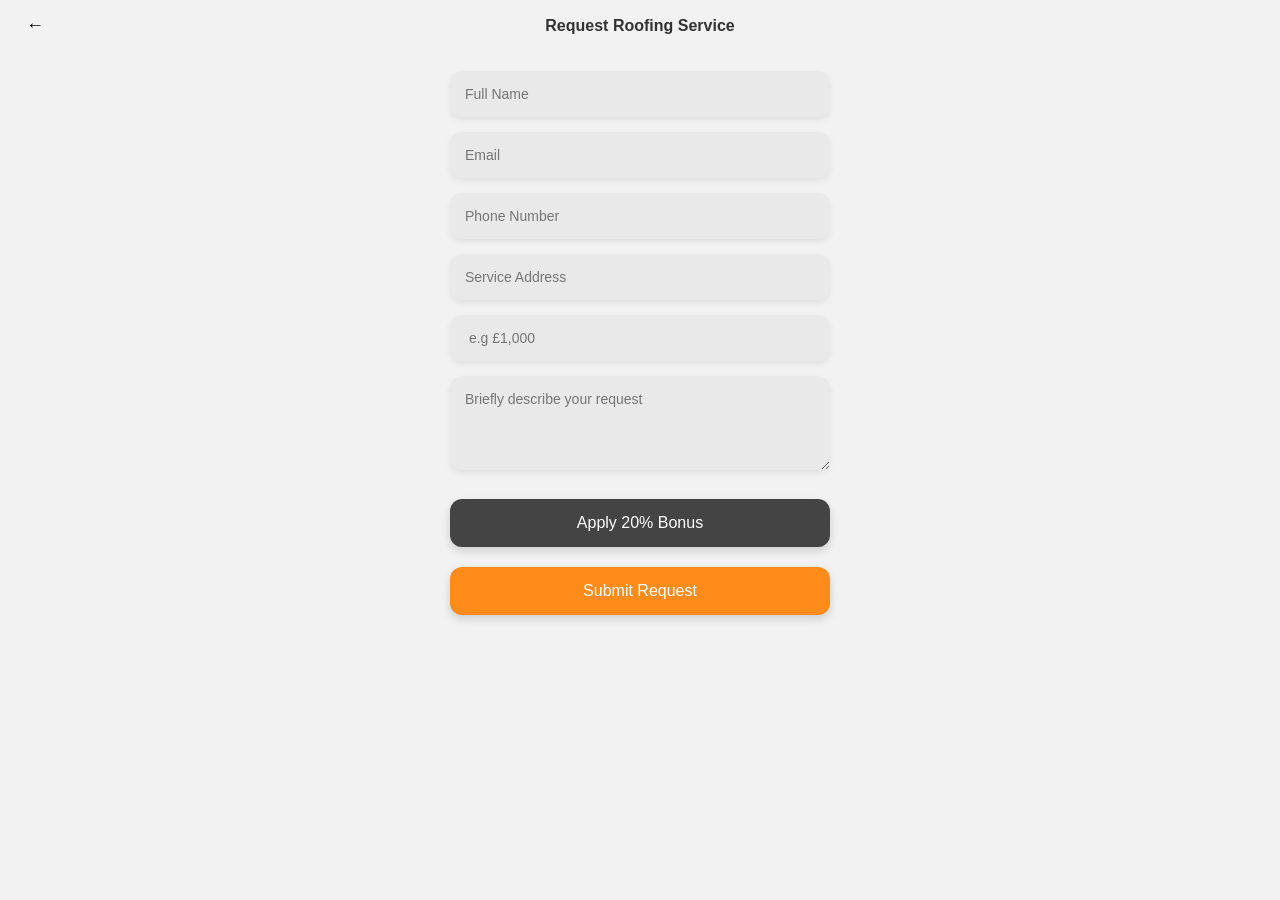
<file: roofing.html>
<!DOCTYPE html>
<html>
<head>
  <meta charset="UTF-8">
  <meta name="viewport" content="width=device-width, initial-scale=1.0">

  <meta name="description" content="IVANOV Renovation & Construction">
  <meta name="author" content="Adetule Kehinde">

  <title>Request Roofing Service</title>

  <link rel="stylesheet" href="style.css">
  <link rel="preconnect" href="https://ivanov-project-production.up.railway.app">
  <!-- Google Ads -->
  <script async src="https://pagead2.googlesyndication.com/pagead/js/adsbygoogle.js?client=ca-pub-9795859590747223"
     crossorigin="anonymous"></script>
</head>

<body class="service-page">

  <!-- TOP BAR -->
  <div class="service-nav">
    <button class="back-btn" onclick="go('dashboard.html')">←</button>
    <h3>Request Roofing Service</h3>
  </div>

  <!-- FORM AREA -->
  <div class="service-wrapper">

    <input type="text" id="name" placeholder="Full Name">
    <input type="email" id="email" placeholder="Email">
    <input type="text" id="phone" placeholder="Phone Number">
    <input type="text" id="address" placeholder="Service Address">
    <input type="text" id="budget" placeholder=" e.g £1,000">
    <textarea id="description" placeholder="Briefly describe your request" rows="4"></textarea>

    <!-- BONUS BUTTON -->
    <button id="bonusBtn" class="btn" onclick="applyBonus()">
      Apply 20% Bonus
    </button>

<script>
  if (localStorage.getItem("bonusUsed") === "true") {
    document.getElementById("bonusBtn").disabled = true;
  }
</script>


    <!-- SUBMIT -->
    <button id="submitBtn" class="btn" onclick="submitRequest('Roofing', event)">
  Submit Request
</button>

    <!-- ADS -->
    <div class="ad-container">
      <ins class="adsbygoogle"
           style="display:block"
           data-ad-client="ca-pub-9795859590747223"
           data-ad-slot="1644034594"
           data-ad-format="auto"
           data-full-width-responsive="true"></ins>
    </div>

  </div>

  <script>
    (adsbygoogle = window.adsbygoogle || []).push({});
  </script>

  <script src="app.js"></script>
</body>
</html>
</file>
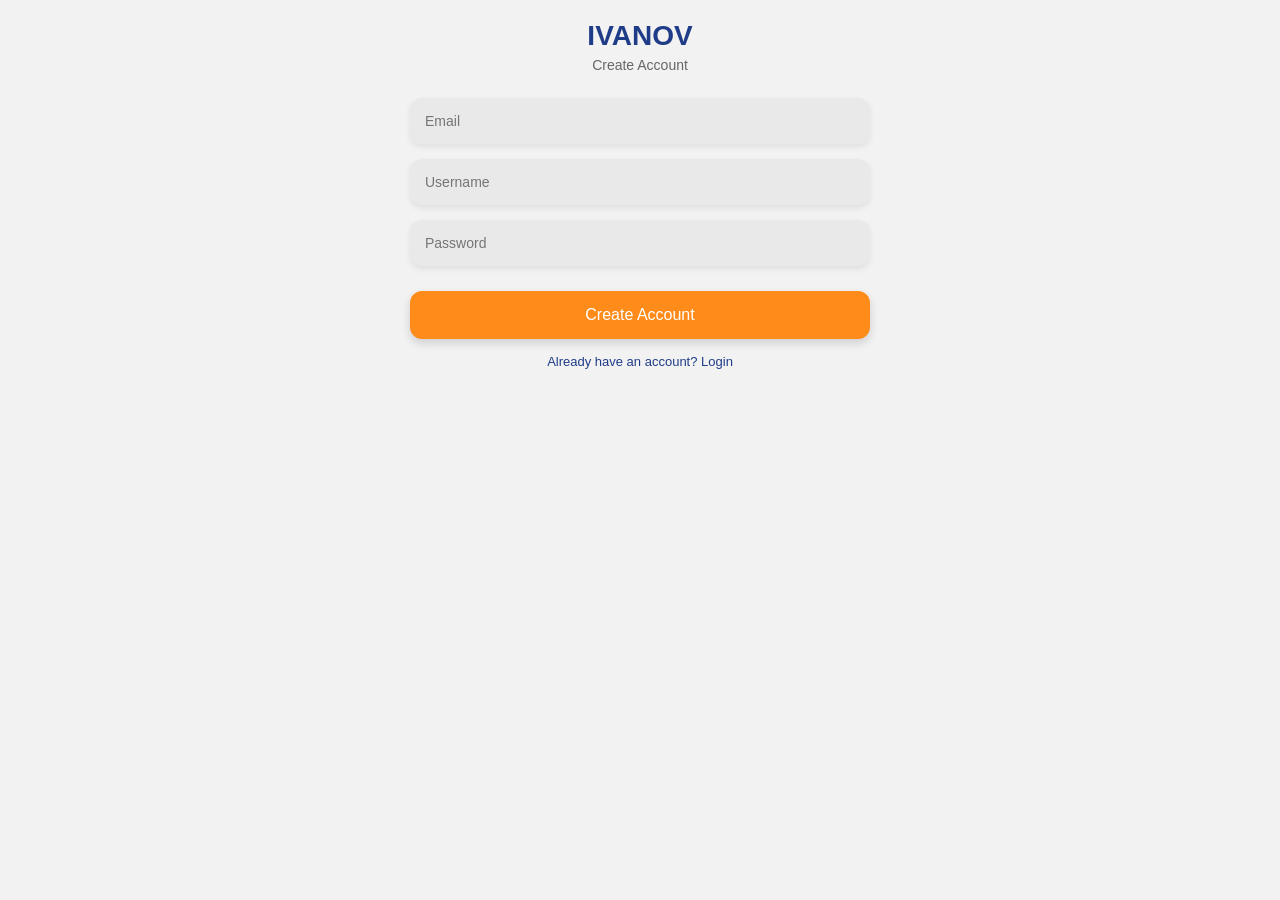
<file: signup.html>
<!DOCTYPE html>
<html>
<head>
  <title>Signup</title>
  <meta charset="UTF-8">
  <meta name="viewport" content="width=device-width", initial-scale="1.0">
  <meta name="description" content="This website belongs to IVO&TINA-IVANOV for renovation and construction">
  <meta name="author" content="Adetule Kehinde">
  
  <meta property="og:title" content="IVO&TINA-IVANOV: Renovation & Construction Family Business">
  <meta property="og:description" content="transforming spaces into beautiful environments through expert building services with top-notch construction and renovation services"/>
  <meta property="og:image" content="https://ivanov-frontend.vercel.app/images/IVANOV.jpeg"/>
  <meta property="og:image:alt" content="IVANOV description image"/>

  <meta name="twitter:title" content="IVO&TINA-IVANOV: Renovation & Construction Family Business"/>
  <meta name="twitter:description" content="transforming spaces into beautiful environments through expert building services with top-notch construction and renovation services"/>
  <meta name="twitter:image" content="https://ivanov-frontend.vercel.app/images/IVANOV.jpeg">
  <meta name="twitter:image:alt" content="IVANOV description image"/>
  <meta name="twitter:creator" content="Adetule Kehinde Emmanuel"/>
  <link rel="icon" href="logo.png" type="image/png">
  
  <link rel="stylesheet" href="style.css">
  <link rel="icon" href="https://ivanov-frontend.vercel.app/images/logo.png" type="image/png">
</head>
<body>

<div class="container">
  <div class="logo">IVANOV</div>
  <div class="subtitle">Create Account</div>

  <input type="email" id="email" placeholder="Email">
  <input type="text" id="username" placeholder="Username">
  <input type="password" id="password" placeholder="Password" onkeyup="checkPasswordStrength(this.value)">
  <small id="passwordHint" style="color: red;"></small>

  <button class="btn" onclick="signup()">Create Account</button>

  <p onclick="goLogin()">Already have an account? Login</p>
</div>

<script src="app.js"></script>
</body>
</html>
</file>
<file: style.css>
/* RESET */
* {
  margin: 0;
  padding: 0;
  box-sizing: border-box;
  font-family: Arial, sans-serif;
}

/* BODY */
body {
  background: #f2f2f2;
  width: 100%;
  min-height: 100vh;
}

/* NAVBAR */
.nav {
  display: flex;
  align-items: center;
  justify-content: space-between;
  padding: 15px;
  font-size: 18px;
  position: relative;
}

.nav span {
  font-weight: bold;
  color: #1f3c88;
  position: absolute;
  left: 50%;
  transform: translateX(-50%);
}

.nav a {
  text-decoration: none;
  color: #1f3c88;
  cursor: pointer;
}

/* SPLASH */
.splash {
  height: 100vh;
  display: flex;
  flex-direction: column;
  justify-content: center;
  align-items: center;
  background: #fdfdfd;
  color: #1f3c88;
  text-align: center;
  padding: 20px;
}

.splash h1 {
  font-size: 42px;
}

.splash img {
  width: 180px;
  margin-bottom: -20px;
}

.splash p {
  font-size: 20px;
}

/* AUTH PAGES */
.container {
  width: 100%;
  padding: 20px;
  text-align: center;
}

.logo {
  font-size: 28px;
  font-weight: bold;
  color: #1f3c88;
  margin-bottom: 5px;
}

.subtitle {
  font-size: 14px;
  color: #666;
  margin-bottom: 25px;
}

/* INPUTS */
input {
  width: 100%;
  padding: 15px;
  margin-bottom: 15px;
  border-radius: 12px;
  border: none;
  background: #e9e9e9;
  font-size: 14px;
  outline: none;
  box-shadow: 0 3px 6px rgba(0,0,0,0.08);
}

textarea {
  width: 100%;
  padding: 15px;
  margin-bottom: 15px;
  border-radius: 12px;
  border: none;
  background: #e9e9e9;
  font-size: 14px;
  outline: none;
  resize: vertical;
  box-shadow: 0 3px 6px rgba(0,0,0,0.08);
}

/* BUTTON */
.btn {
  width: 100%;
  padding: 15px;
  border: none;
  border-radius: 12px;
  background: #ff8c1a;
  color: white;
  font-size: 16px;
  cursor: pointer;
  margin-top: 10px;
  box-shadow: 0 4px 10px rgba(0,0,0,0.15);
}

.btn:active {
  transform: scale(0.98);
}

.btn {
  transition: all 0.2s ease;
}

.btn:hover {
  opacity: 0.9;
}

/* LINK TEXT */
.container p {
  margin-top: 15px;
  font-size: 13px;
  color: #1f3c88;
  cursor: pointer;
}

/* DASHBOARD */
.dashboard {

  min-height: 100vh;
  padding: 20px;
  background: linear-gradient(to bottom, #1f3c88, #2c4fa3);
  display: flex;
  flex-direction: column;
  color: white;
}

.dashboard-content{
  flex: 1;
  display: flex;
  flex-direction: column;
  justify-content: space-between;
}

.dashboard h2 {
  text-align: center;
  margin-bottom: 20px;
}

/* GRID */
.grid {
  display: grid;
  grid-template-columns: repeat(3, 1fr); /* EXACTLY 3 columns */
  gap: 5px;
}

/* CARD */
.card {
  background: white;
  border-radius: 15px;
  padding: 10px;
  text-align: center;
  color: #333;
  cursor: pointer;
  box-shadow: 0 5px 15px rgba(0,0,0,0.1);

  height: 100px;
  display: flex;
  flex-direction: column;
  justify-content: center;
  align-items: center;
}

.card i {
  font-size: 22px;
  color: #ff9327;
  margin-bottom: 6px;
}

.card p {
  font-size: 11px;
  font-weight: bold;
  text-align: center;
}

/* SERVICE PAGE */
.form-container {
  min-height: 100vh;
  padding: 20px;
  display: flex;
  flex-direction: column;
  justify-content: space-between;
}

.form-container h3 {
  text-align: center;
  margin-bottom: 20px;
  color: #333;
}

/* AD CONTAINER */
.ad-container {
  margin: 20px 0;
  text-align: center;
}

/* ABOUT PAGE */
.about-container {
  color: #1f3c88;
  text-align: center;
  padding: 20px;
}

.about-container h2 {
  font-size: 1.6rem;
  margin-bottom: 10px;
}

.about-container h3 {
  margin-top: 25px;
}

.about-container p {
  font-size: 1rem;
  line-height: 1.6;
}

.about-container img {
  width: 150px;
  margin: 10px 0;
}

.about-container .design {
  margin-top: 40px;
  text-align: right;
}

.about-container a {
  text-decoration: none;
  font-size: 18px;
  color: #140664;
}

address {
  color: #ff8c1a;
  margin-top: 10px;
}

/* TABLE */
.table-container {
  width: 100%;
  padding: 10px;
  overflow-x: auto;
}

table {
  width: 100%;
  border-collapse: collapse;
  background: white;
  color: #333;
  min-width: 600px;
}

th, td {
  padding: 10px;
  border: 1px solid #ddd;
}

th {
  background: #ff8c1a;
  color: white;
}

/* 📱 RESPONSIVENESS BREAKPOINTS */

/* Tablet */
@media (min-width: 768px) {
  .grid {
    grid-template-columns: repeat(3, 1fr);
  }

  .container {
    max-width: 500px;
    margin: auto;
  }
}

/* SERVICE PAGE FULL SCREEN */
.service-page {
  background: #f2f2f2;
  min-height: 100vh;
  display: flex;
  flex-direction: column;
}

/* NAVBAR (APP STYLE) */
.service-nav {
  display: grid;
  grid-template-columns: 40px 1fr 40px;
  align-items: center;
  padding: 15px;
  background: #f2f2f2;
}

.service-nav h3 {
  text-align: center;
  font-size: 16px;
  color: #333;
  margin: 0;
}

/* BACK BUTTON */
.back-btn {
  font-size: 18px;
  border: none;
  background: none;
  cursor: pointer;
}

/* FORM WRAPPER */
.service-wrapper {
  flex: 1;
  width: 100%;
  max-width: 420px;
  margin: auto;
  padding: 20px;
}

/* INPUT SPACING FIX */
.service-wrapper input {
  margin-bottom: 15px;
}

/* BONUS BUTTON STYLE */
#bonusBtn {
  background: #444;
  margin-bottom: 10px;
}

/* AD SPACING */
.ad-container {
  margin-top: 30px;
}

.intro {
  text-align: center;
  padding: 15px;
  font-family: 'Poppins', sans-serif;
}

.intro h2 {
  font-size: 18px;
  margin-bottom: 10px;
  font-weight: 600;
  letter-spacing: 0.5px;
}

.intro p {
  font-size: 14px;
  line-height: 1.6;
  font-weight: 300;
  color: #f0f0f0;
  max-width: 90%;
  margin: auto;
}

.reviews-link {
  display: inline-block;
  margin-top: 10px;
  color: #ff6600;
  font-weight: bold;
  text-decoration: none;
}
.reviews-link :visited{
  color: #dd9c71;
}

/*SLIDER*/
.slider {
  overflow: hidden;
  margin-top: 20px;
  width: 100%;
}

.slide-track {
  display: flex;
  width: calc(250px * 46);
  animation: scroll 60s linear infinite;
  gap: 10px;
  will-change: transform;
}

.slide-track img {
  width: 250px;
  height: 180px;
  object-fit: cover;
  margin-right: 5px;
  border-radius: 10px;
}

@keyframes scroll {
  0% { transform: translateX(0); }
  100% { transform: translateX(-50%); }
}

/*COURTESY*/
.courtesy {
  text-align: center;
  margin-top: 30px;
}

.courtesy-btn {
  display: inline-block;
  margin-top: 10px;
  background: #ff8c1a;
  color: white;
  padding: 12px 20px;
  border-radius: 10px;
  text-decoration: none;
}
</file>
